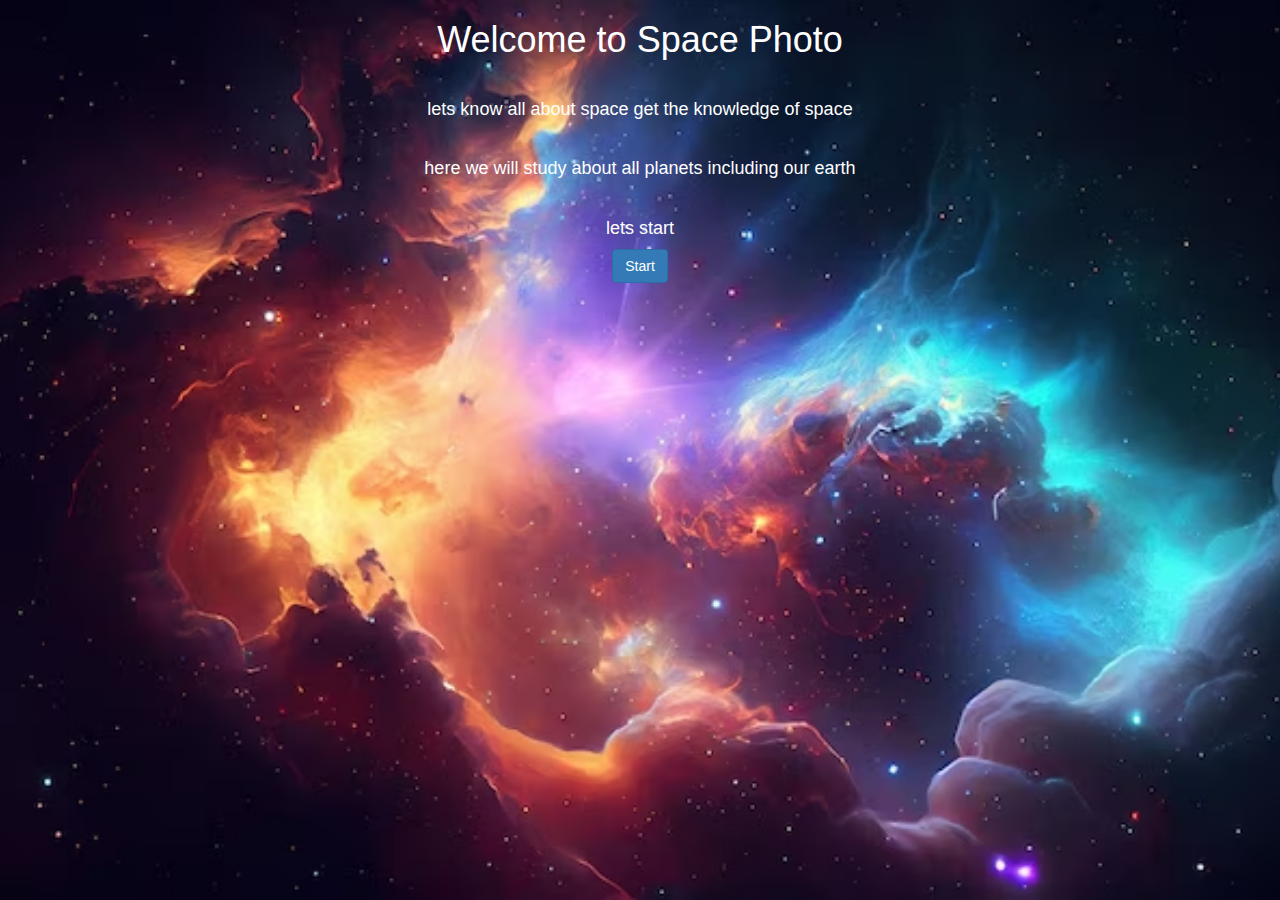
<file: index.html>
<html>
    <head>
       <title>Space Photo</title>
 <meta name="viewport" content="width=device-width, initial-scale=1">
<link rel="stylesheet" href="https://maxcdn.bootstrapcdn.com/bootstrap/3.4.0/css/bootstrap.min.css">
<script src="https://ajax.googleapis.com/ajax/libs/jquery/3.4.1/jquery.min.js"></script>
<script src="https://maxcdn.bootstrapcdn.com/bootstrap/3.4.0/js/bootstrap.min.js"></script>
<link href="style.css" rel="stylesheet">

</head>
 
<body id="planet">
    <div class="container">
    <center>
        <h1 class="header">	
           Welcome to Space Photo	<sup>
        </sup>
</h1>
        <br>
        <div class="col-lg-4 col-md-6 col-sm-6 col-xs-11 login_div"></div>
        <h4 style="color: white;">lets know all about space get the knowledge of space</h4>
        <br>
        <h4 style="color: white;">here we will study about all planets including our earth</h4>
        <br>
        <h4 style="color: white;">lets start</h4>
        <button id="start_button" class="btn btn-primary" onclick="start()">Start</button>
       
    </center>
    </div>

    <script src="main.js"></script>
</body>
</html>
</file>
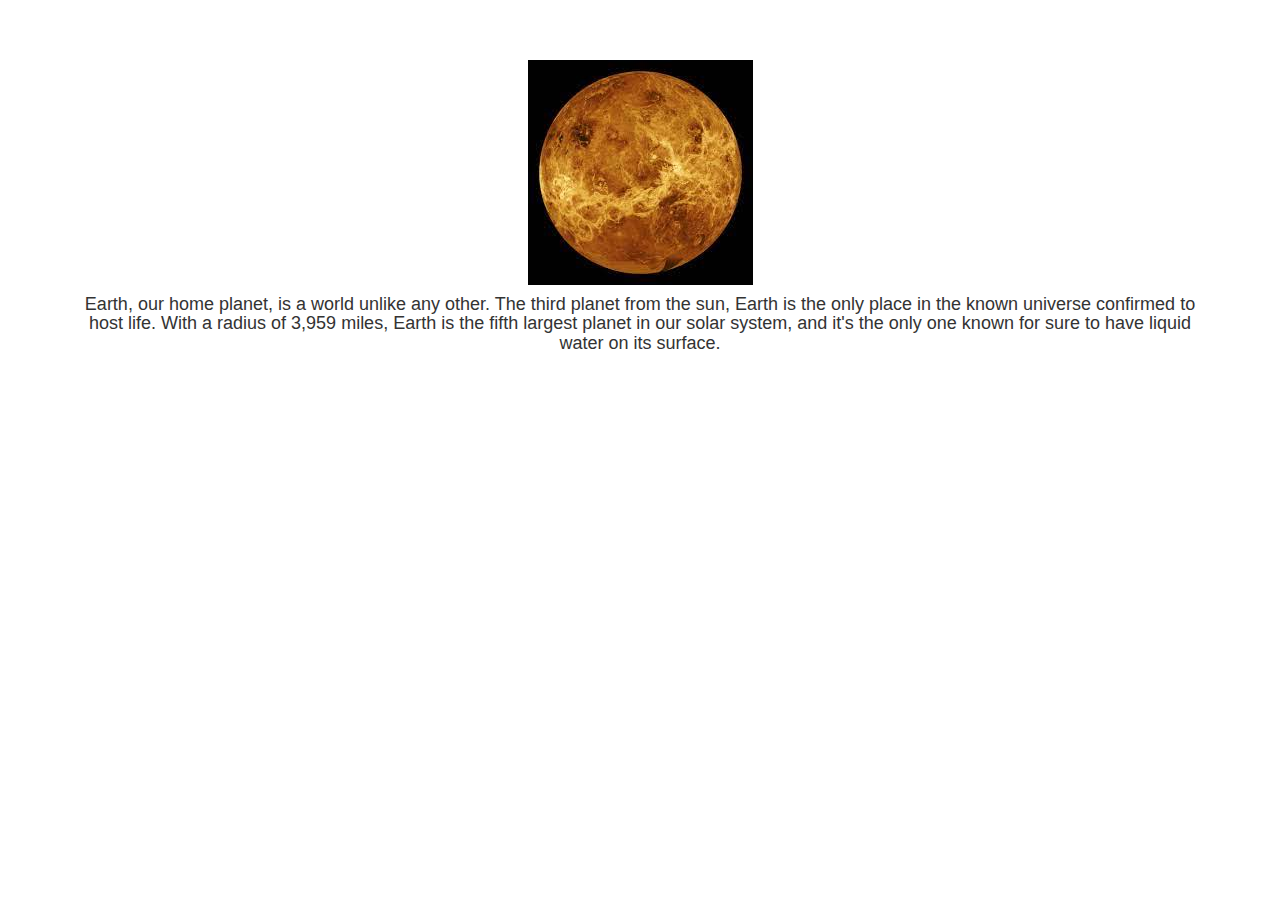
<file: earth.html>
<html>
    <head>
       <title>Space Photo</title>
 <meta name="viewport" content="width=device-width, initial-scale=1">
<link rel="stylesheet" href="https://maxcdn.bootstrapcdn.com/bootstrap/3.4.0/css/bootstrap.min.css">
<script src="https://ajax.googleapis.com/ajax/libs/jquery/3.4.1/jquery.min.js"></script>
<script src="https://maxcdn.bootstrapcdn.com/bootstrap/3.4.0/js/bootstrap.min.js"></script>
<link href="style.css" rel="stylesheet">

</head>

<body>
    <div class="container">
        <center>
            <h1 class="header">	
               About Earth	<sup>
            </sup>
            <br>
            <img src="venus.jpeg">
            <h4>Earth, our home planet, is a world unlike any other. The third planet from the sun, Earth is the only place in the known universe confirmed to host life. With a radius of 3,959 miles, Earth is the fifth largest planet in our solar system, and it's the only one known for sure to have liquid water on its surface.</h4>
            <br>
            <iframe width="560" height="315" src="https://www.youtube.com/embed/HCDVN7DCzYE?si=iuS2tTMIiYLvaj0W" title="YouTube video player" frameborder="0" allow="accelerometer; autoplay; clipboard-write; encrypted-media; gyroscope; picture-in-picture; web-share" allowfullscreen></iframe>
</body>
</file>
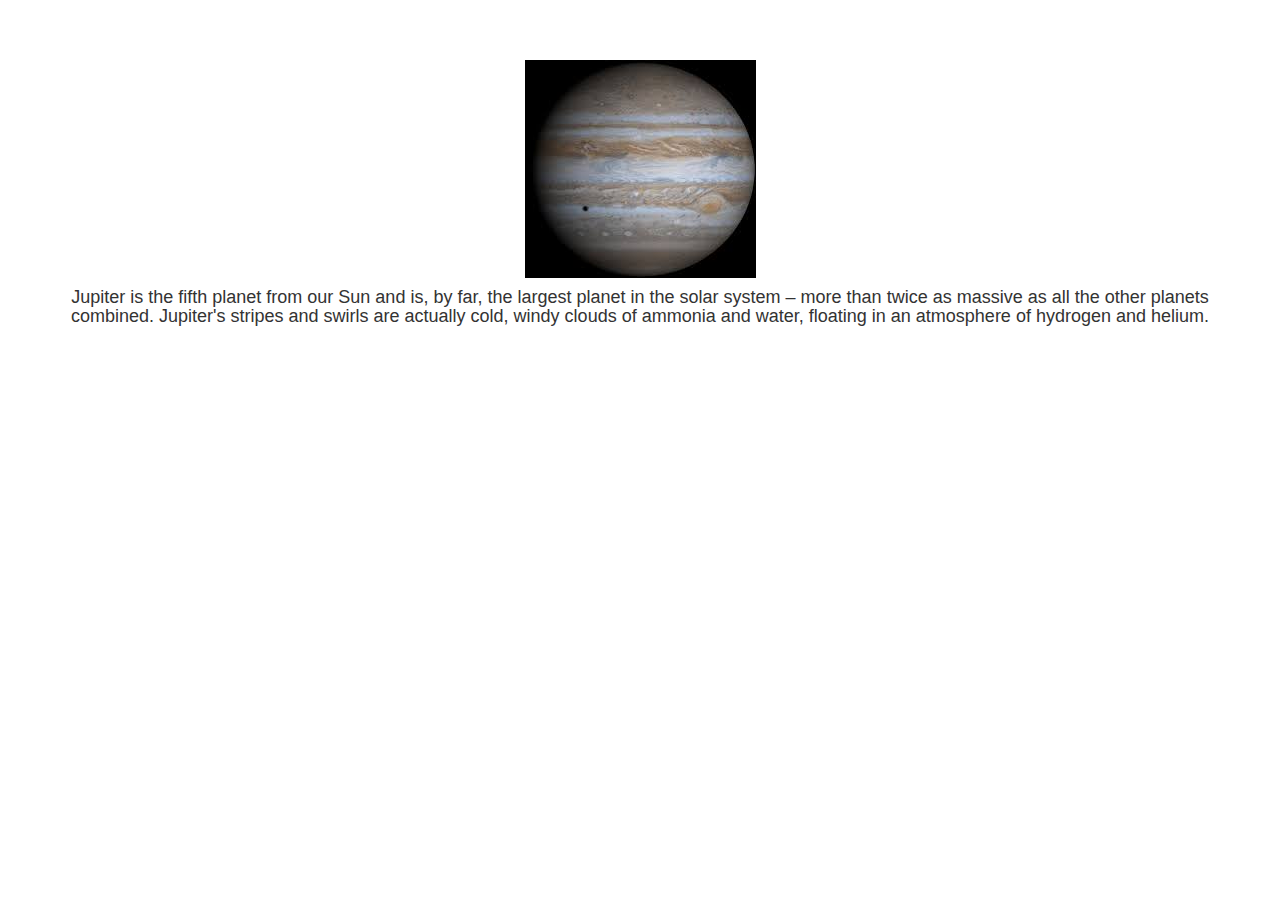
<file: jupiter.html>
<html>
    <head>
       <title>Space Photo</title>
 <meta name="viewport" content="width=device-width, initial-scale=1">
<link rel="stylesheet" href="https://maxcdn.bootstrapcdn.com/bootstrap/3.4.0/css/bootstrap.min.css">
<script src="https://ajax.googleapis.com/ajax/libs/jquery/3.4.1/jquery.min.js"></script>
<script src="https://maxcdn.bootstrapcdn.com/bootstrap/3.4.0/js/bootstrap.min.js"></script>
<link href="style.css" rel="stylesheet">

</head>

<body>
    <div class="container">
        <center>
            <h1 class="header">	
               About jupiter	<sup>
            </sup>
            <br>
            <img src="jupiter.jpeg">
            <h4>Jupiter is the fifth planet from our Sun and is, by far, the largest planet in the solar system – more than twice as massive as all the other planets combined. Jupiter's stripes and swirls are actually cold, windy clouds of ammonia and water, floating in an atmosphere of hydrogen and helium.</h4>
            <br>
            <iframe width="560" height="315" src="https://www.youtube.com/embed/PtkqwslbLY8?si=ONlVz73syHF5UO1m" title="YouTube video player" frameborder="0" allow="accelerometer; autoplay; clipboard-write; encrypted-media; gyroscope; picture-in-picture; web-share" allowfullscreen></iframe>
</body>
</file>
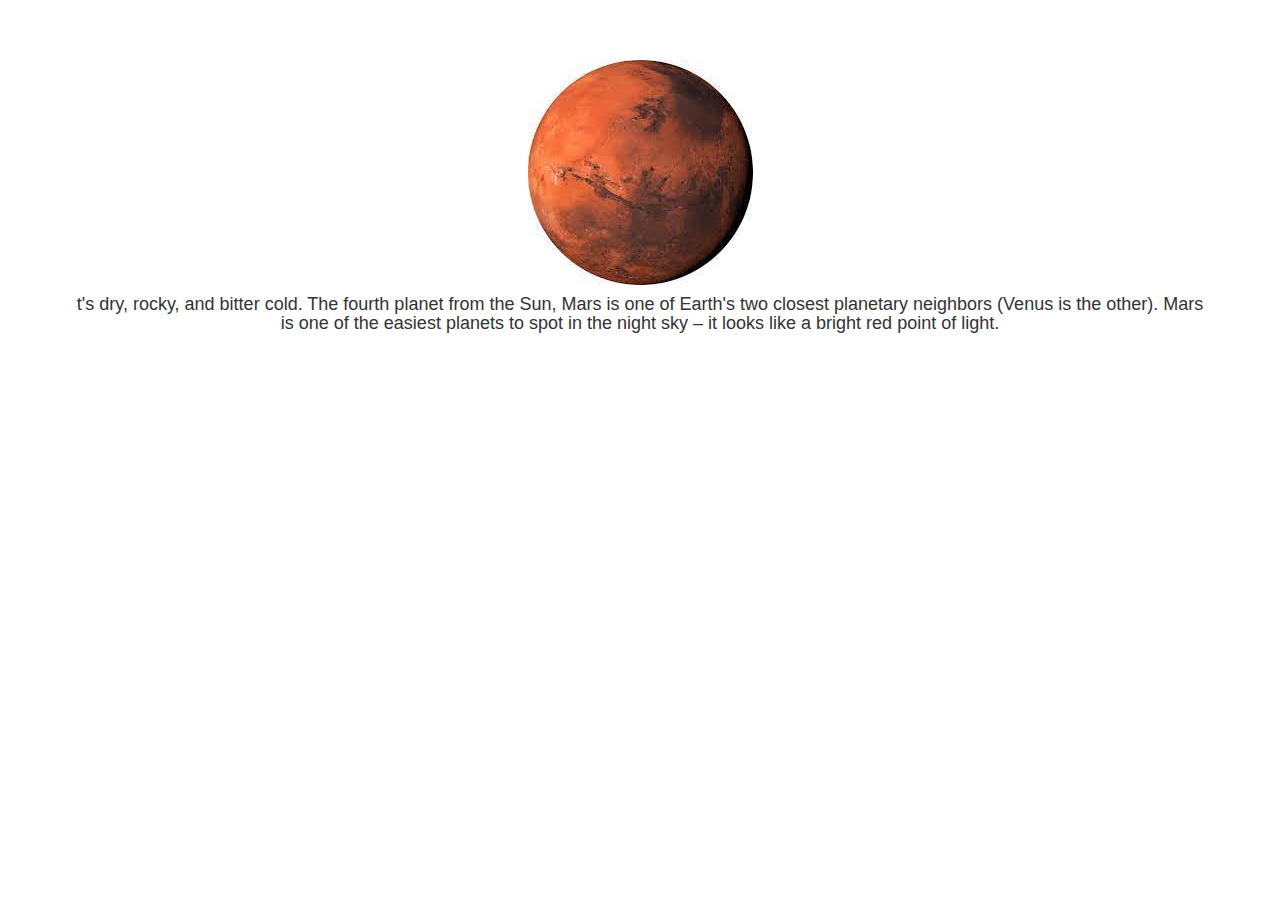
<file: mars.html>
<html>
    <head>
       <title>Space Photo</title>
 <meta name="viewport" content="width=device-width, initial-scale=1">
<link rel="stylesheet" href="https://maxcdn.bootstrapcdn.com/bootstrap/3.4.0/css/bootstrap.min.css">
<script src="https://ajax.googleapis.com/ajax/libs/jquery/3.4.1/jquery.min.js"></script>
<script src="https://maxcdn.bootstrapcdn.com/bootstrap/3.4.0/js/bootstrap.min.js"></script>
<link href="style.css" rel="stylesheet">

</head>

<body>
    <div class="container">
        <center>
            <h1 class="header">	
               About Mars	<sup>
            </sup>
            <br>
            <img src="mars.jpeg">
            <h4>t's dry, rocky, and bitter cold. The fourth planet from the Sun, Mars is one of Earth's two closest planetary neighbors (Venus is the other). Mars is one of the easiest planets to spot in the night sky – it looks like a bright red point of light.</h4>
            <br>
            <iframe width="560" height="315" src="https://www.youtube.com/embed/D8pnmwOXhoY?si=GXYxkzvfYQThweLP" title="YouTube video player" frameborder="0" allow="accelerometer; autoplay; clipboard-write; encrypted-media; gyroscope; picture-in-picture; web-share" allowfullscreen></iframe>
</body>
</file>
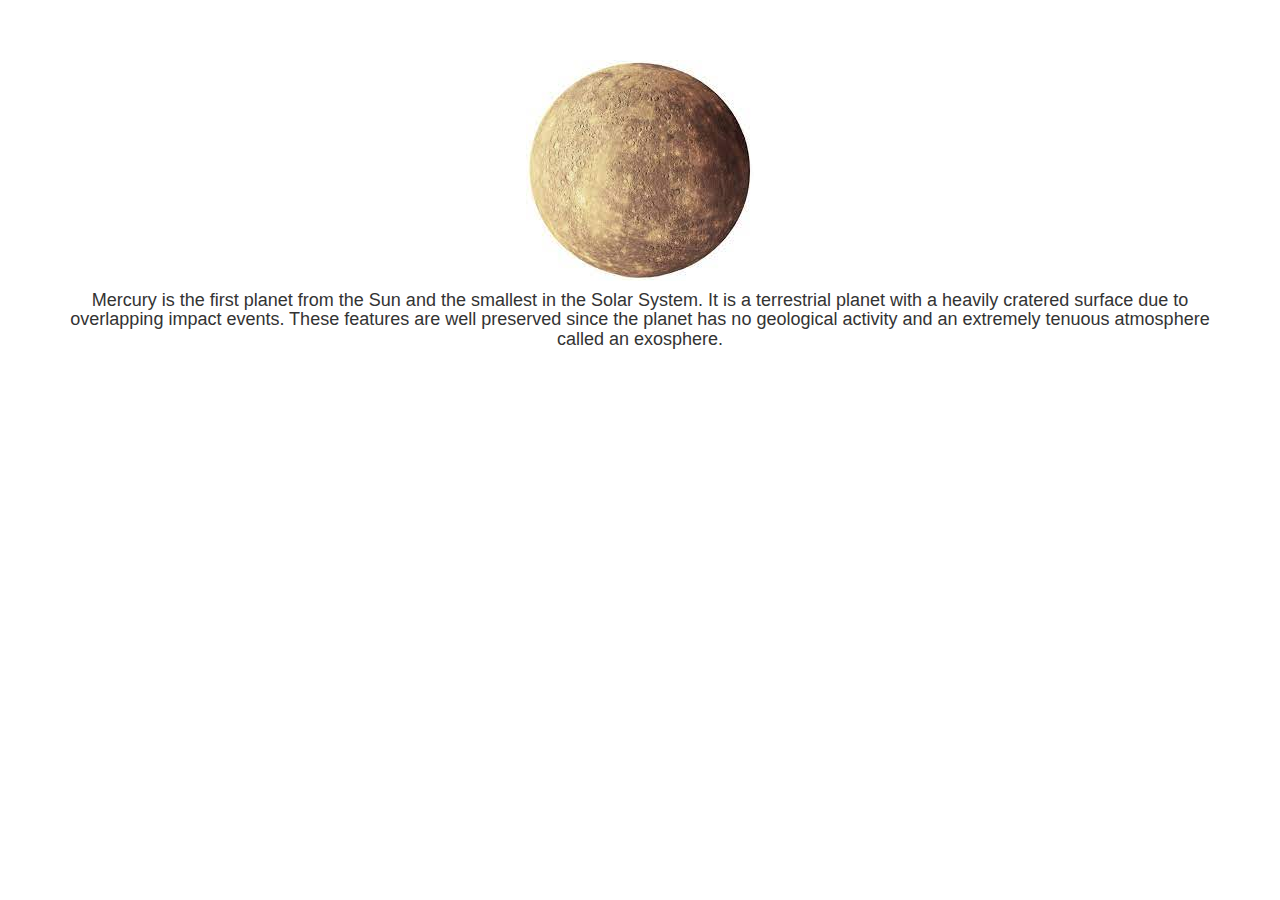
<file: mercury.html>
<html>
    <head>
       <title>Space Photo</title>
 <meta name="viewport" content="width=device-width, initial-scale=1">
<link rel="stylesheet" href="https://maxcdn.bootstrapcdn.com/bootstrap/3.4.0/css/bootstrap.min.css">
<script src="https://ajax.googleapis.com/ajax/libs/jquery/3.4.1/jquery.min.js"></script>
<script src="https://maxcdn.bootstrapcdn.com/bootstrap/3.4.0/js/bootstrap.min.js"></script>
<link href="style.css" rel="stylesheet">

</head>

<body>
    <div class="container">
        <center>
            <h1 class="header">	
               About Mercury	<sup>
            </sup>
            <br>
            <img src="mercury.jpeg">
            <h4>Mercury is the first planet from the Sun and the smallest in the Solar System. It is a terrestrial planet with a heavily cratered surface due to overlapping impact events. These features are well preserved since the planet has no geological activity and an extremely tenuous atmosphere called an exosphere.
            </h4>
            <br>
            <iframe width="560" height="315" src="https://www.youtube.com/embed/0KBjnNuhRHs?si=Xjaj-MvmgwjkvzPs" title="YouTube video player" frameborder="0" allow="accelerometer; autoplay; clipboard-write; encrypted-media; gyroscope; picture-in-picture; web-share" allowfullscreen></iframe>
        </center>
    </h1>
</body>
</file>
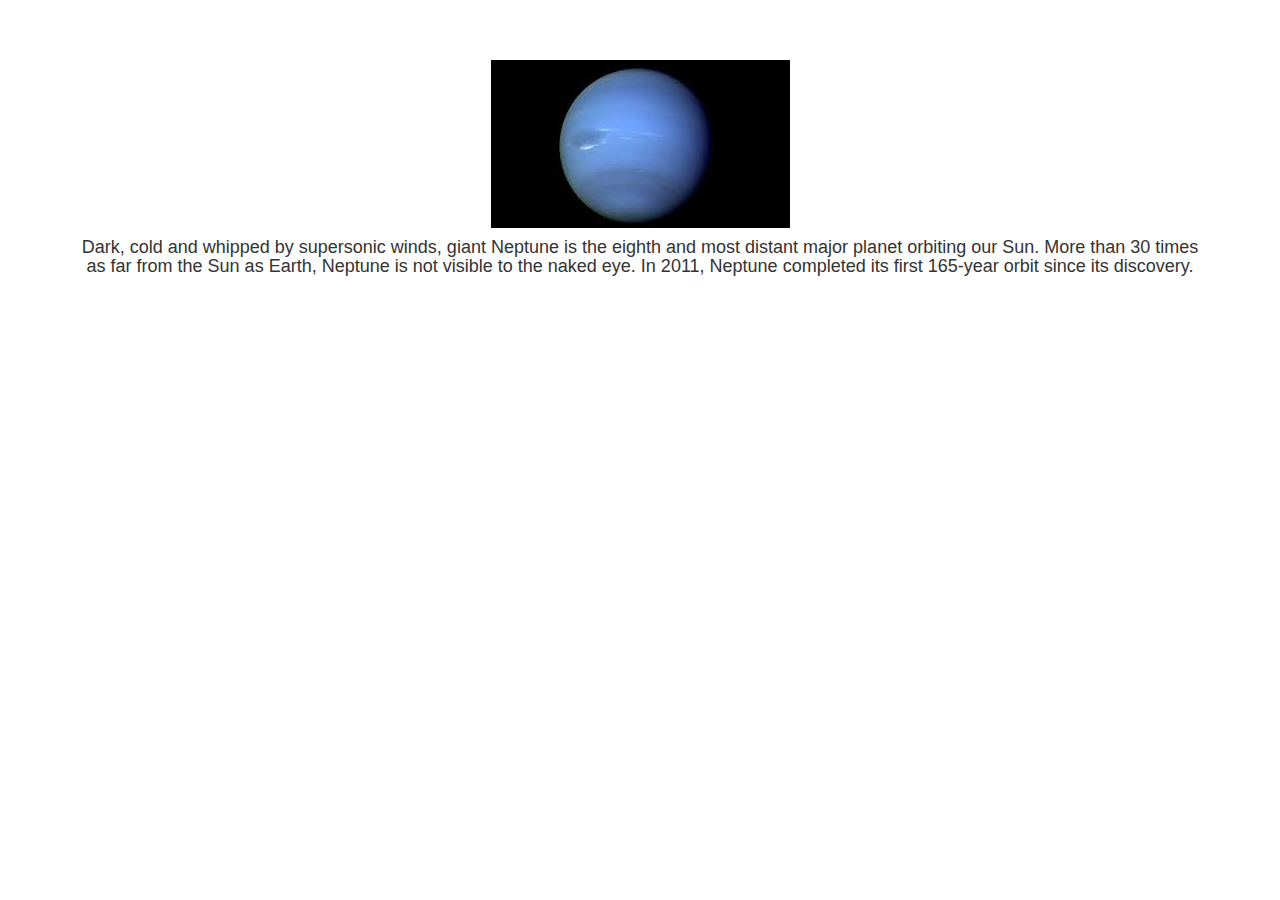
<file: neptune.html>
<html>
    <head>
       <title>Space Photo</title>
 <meta name="viewport" content="width=device-width, initial-scale=1">
<link rel="stylesheet" href="https://maxcdn.bootstrapcdn.com/bootstrap/3.4.0/css/bootstrap.min.css">
<script src="https://ajax.googleapis.com/ajax/libs/jquery/3.4.1/jquery.min.js"></script>
<script src="https://maxcdn.bootstrapcdn.com/bootstrap/3.4.0/js/bootstrap.min.js"></script>
<link href="style.css" rel="stylesheet">

</head>

<body>
    <div class="container">
        <center>
            <h1 class="header">	
               About Neptune	<sup>
            </sup>
            <br>
            <img src="neptune.jpeg">
            <h4>Dark, cold and whipped by supersonic winds, giant Neptune is the eighth and most distant major planet orbiting our Sun. More than 30 times as far from the Sun as Earth, Neptune is not visible to the naked eye. In 2011, Neptune completed its first 165-year orbit since its discovery.</h4>
            <br>
            <iframe width="560" height="315" src="https://www.youtube.com/embed/NStn7zZKXfE?si=BYcNNIhReF4HEloh" title="YouTube video player" frameborder="0" allow="accelerometer; autoplay; clipboard-write; encrypted-media; gyroscope; picture-in-picture; web-share" allowfullscreen></iframe>
</body>
</file>
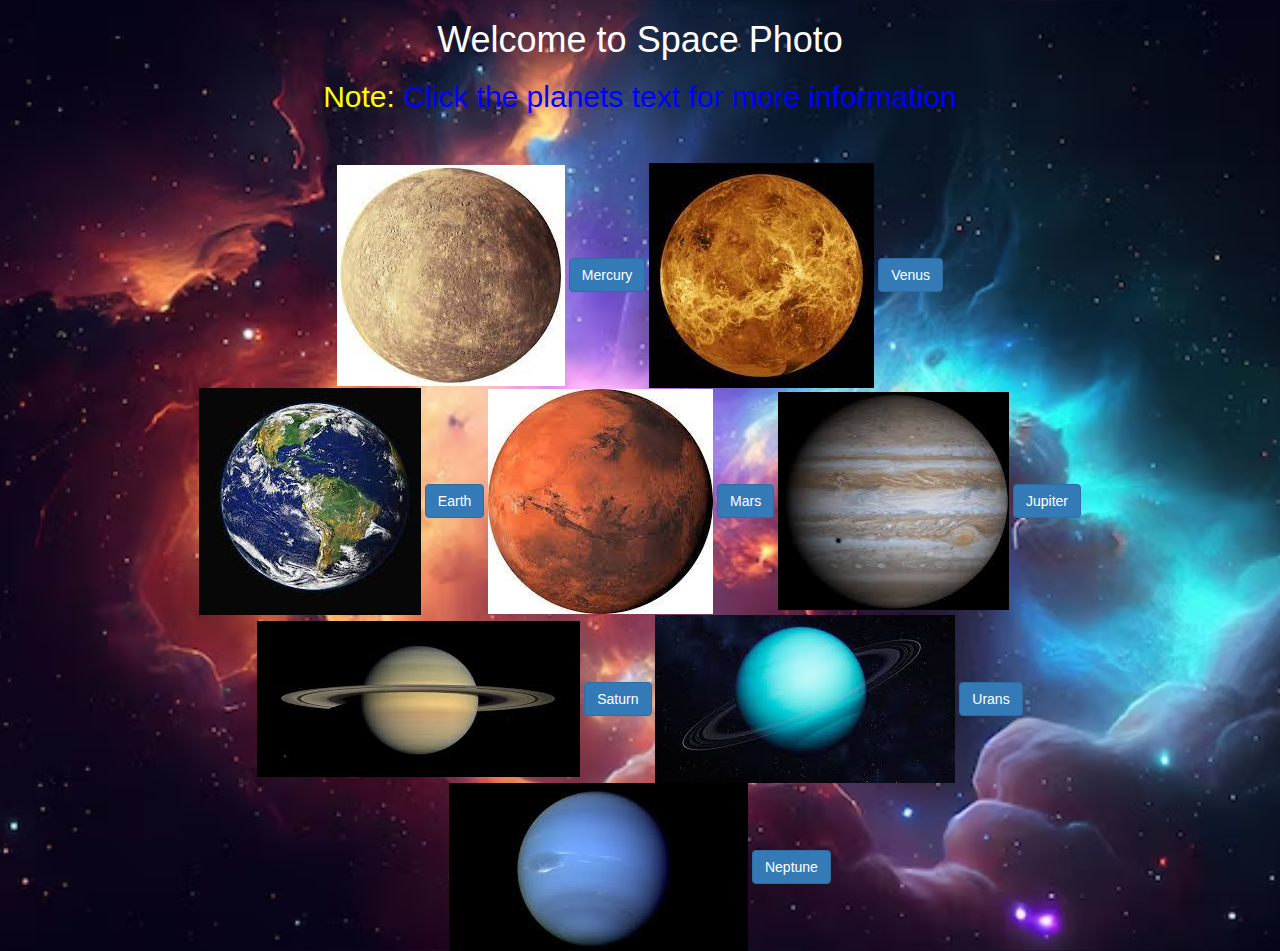
<file: planet_screen.html>
<html>
    <head>
       <title>Space Photo</title>
 <meta name="viewport" content="width=device-width, initial-scale=1">
<link rel="stylesheet" href="https://maxcdn.bootstrapcdn.com/bootstrap/3.4.0/css/bootstrap.min.css">
<script src="https://ajax.googleapis.com/ajax/libs/jquery/3.4.1/jquery.min.js"></script>
<script src="https://maxcdn.bootstrapcdn.com/bootstrap/3.4.0/js/bootstrap.min.js"></script>
<link href="style.css" rel="stylesheet">

</head>
 
<body id="all_planets">
    <div class="container">
    <center>
        <h1 class="header">	
           Welcome to Space Photo	<sup>
        </sup>
</h1>
        <h2 style="color:yellow;">Note: <span style="color: blue">Click the planets text for more information</span></h2>
        <br>
        <br>
        <div class="planet_selection"></div>
        <span><img src="mercury.jpeg"></span>
        <button id="mercury_button" class="btn btn-primary" onclick="mercury()">Mercury</button>
        <span><img src="venus.jpeg"></span>
        <button id="venus_button" class="btn btn-primary" onclick="venus()">Venus</button>
        <br>
        <span><img src="earth.jpeg"></span>
        <button id="earth_button" class="btn btn-primary" onclick="earth()">Earth</button>
        <span><img src="mars.jpeg"></span>
        <button id="mars_button" class="btn btn-primary" onclick="mars()">Mars</button>
        <span><img src="jupiter.jpeg"></span>
        <button id="jupiter_button" class="btn btn-primary" onclick="jupiter()">Jupiter</button>
        <span><img src="saturn.jpeg"></span>
        <button id="saturn_button" class="btn btn-primary" onclick="saturn()">Saturn</button>
        <span><img src="urans.jpeg"></span>
        <button id="urans_button" class="btn btn-primary" onclick="urans()">Urans</button>
        <br>
        <span><img src="neptune.jpeg"></span>
        <button id="neptune" class="btn btn-primary" onclick="neptune()">Neptune</button>
    </center>
    </div>

    <script src="main.js"></script>
</body>
</html>
</file>
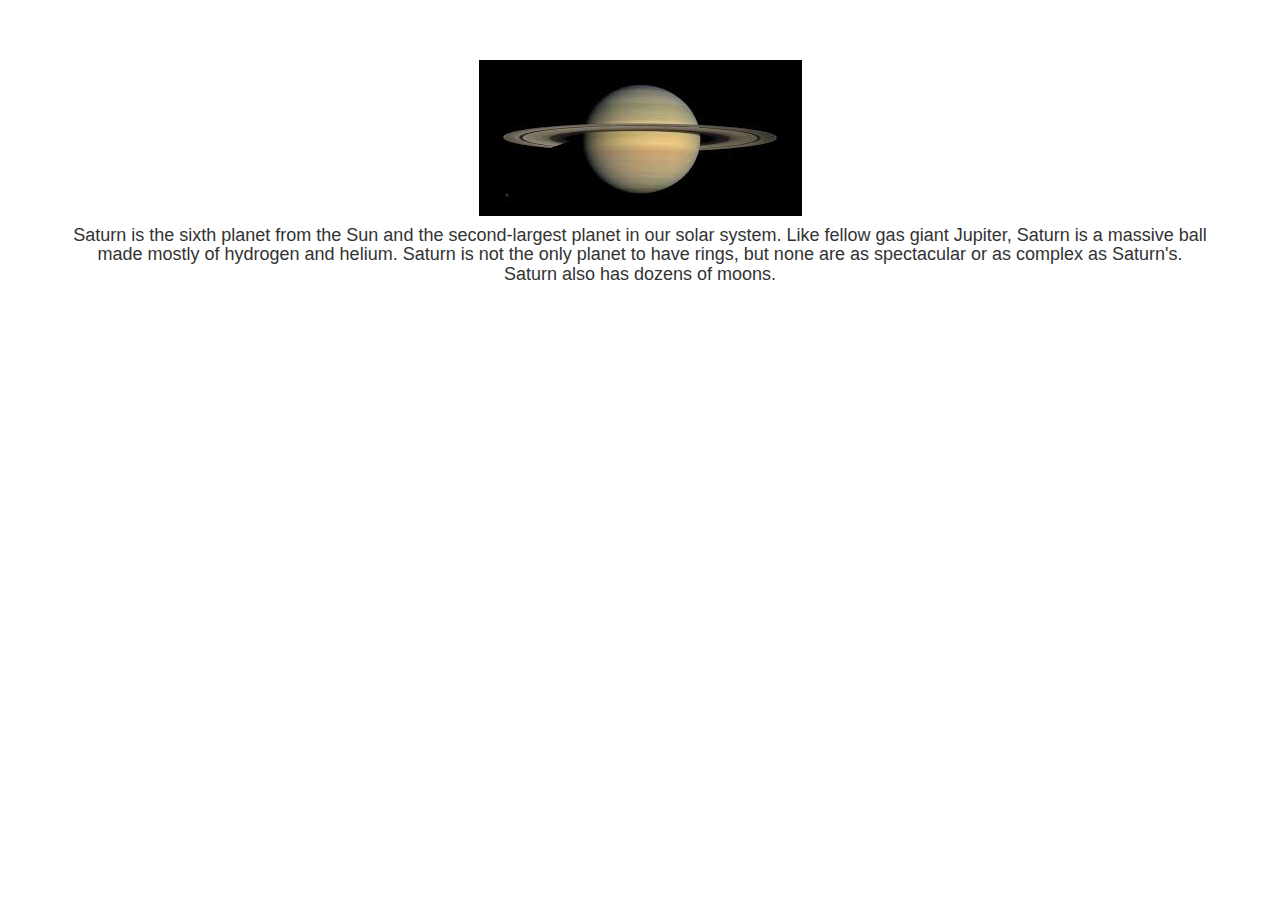
<file: saturn.html>
<html>
    <head>
       <title>Space Photo</title>
 <meta name="viewport" content="width=device-width, initial-scale=1">
<link rel="stylesheet" href="https://maxcdn.bootstrapcdn.com/bootstrap/3.4.0/css/bootstrap.min.css">
<script src="https://ajax.googleapis.com/ajax/libs/jquery/3.4.1/jquery.min.js"></script>
<script src="https://maxcdn.bootstrapcdn.com/bootstrap/3.4.0/js/bootstrap.min.js"></script>
<link href="style.css" rel="stylesheet">

</head>

<body>
    <div class="container">
        <center>
            <h1 class="header">	
               About saturn	<sup>
            </sup>
            <br>
            <img src="saturn.jpeg">
            <h4>Saturn is the sixth planet from the Sun and the second-largest planet in our solar system. Like fellow gas giant Jupiter, Saturn is a massive ball made mostly of hydrogen and helium. Saturn is not the only planet to have rings, but none are as spectacular or as complex as Saturn's. Saturn also has dozens of moons.</h4>
            <br>
            <iframe width="560" height="315" src="https://www.youtube.com/embed/epZdZaEQhS0?si=ytD67Olt6KlGixS3" title="YouTube video player" frameborder="0" allow="accelerometer; autoplay; clipboard-write; encrypted-media; gyroscope; picture-in-picture; web-share" allowfullscreen></iframe>
</body>
</file>
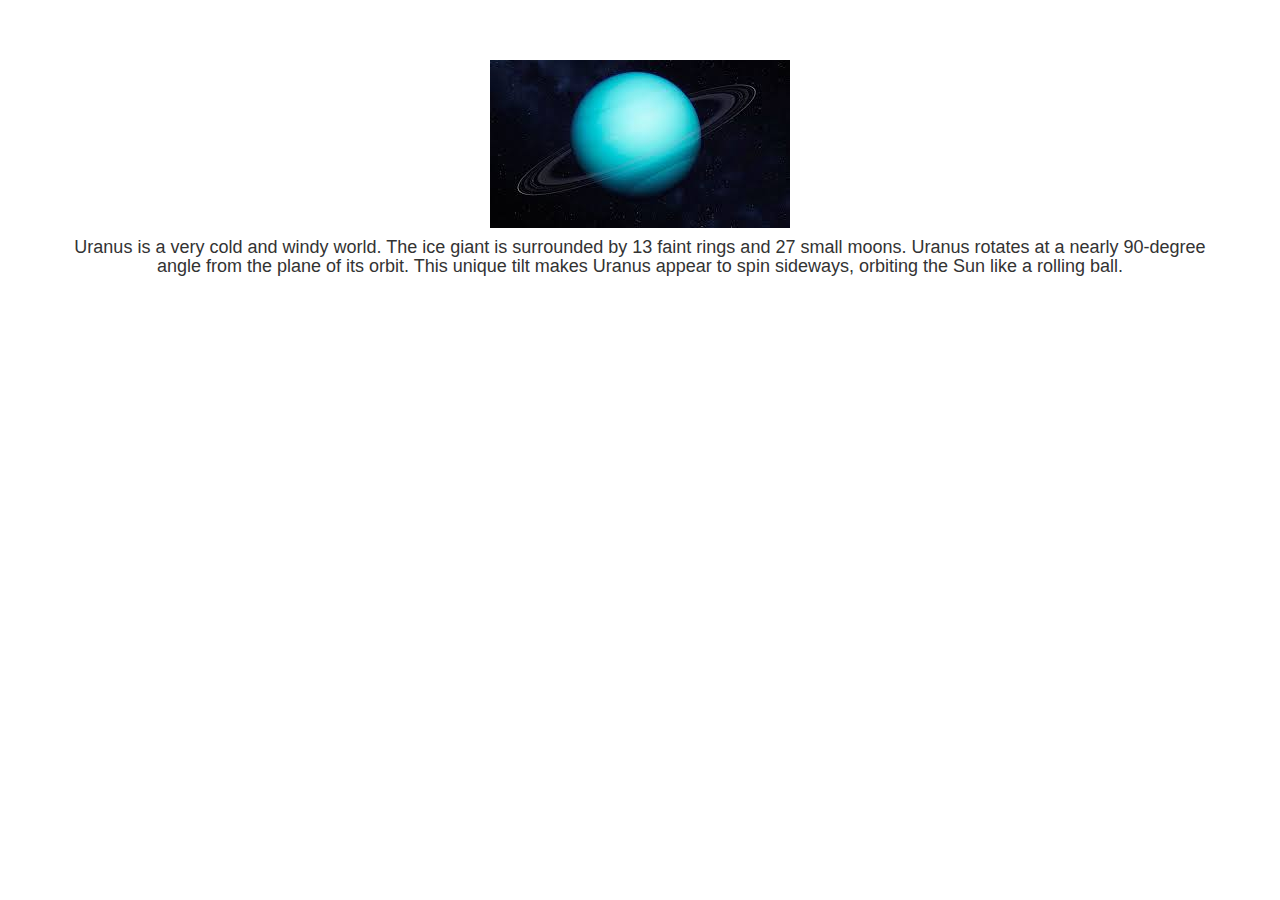
<file: urans.html>
<html>
    <head>
       <title>Space Photo</title>
 <meta name="viewport" content="width=device-width, initial-scale=1">
<link rel="stylesheet" href="https://maxcdn.bootstrapcdn.com/bootstrap/3.4.0/css/bootstrap.min.css">
<script src="https://ajax.googleapis.com/ajax/libs/jquery/3.4.1/jquery.min.js"></script>
<script src="https://maxcdn.bootstrapcdn.com/bootstrap/3.4.0/js/bootstrap.min.js"></script>
<link href="style.css" rel="stylesheet">

</head>

<body>
    <div class="container">
        <center>
            <h1 class="header">	
               About urans	<sup>
            </sup>
            <br>
            <img src="urans.jpeg">
            <h4>Uranus is a very cold and windy world. The ice giant is surrounded by 13 faint rings and 27 small moons. Uranus rotates at a nearly 90-degree angle from the plane of its orbit. This unique tilt makes Uranus appear to spin sideways, orbiting the Sun like a rolling ball.</h4>
            <br>
            <iframe width="560" height="315" src="https://www.youtube.com/embed/m4NXbFOiOGk?si=gHOS_e2_wwWhNfml" title="YouTube video player" frameborder="0" allow="accelerometer; autoplay; clipboard-write; encrypted-media; gyroscope; picture-in-picture; web-share" allowfullscreen></iframe>
</body>
</file>
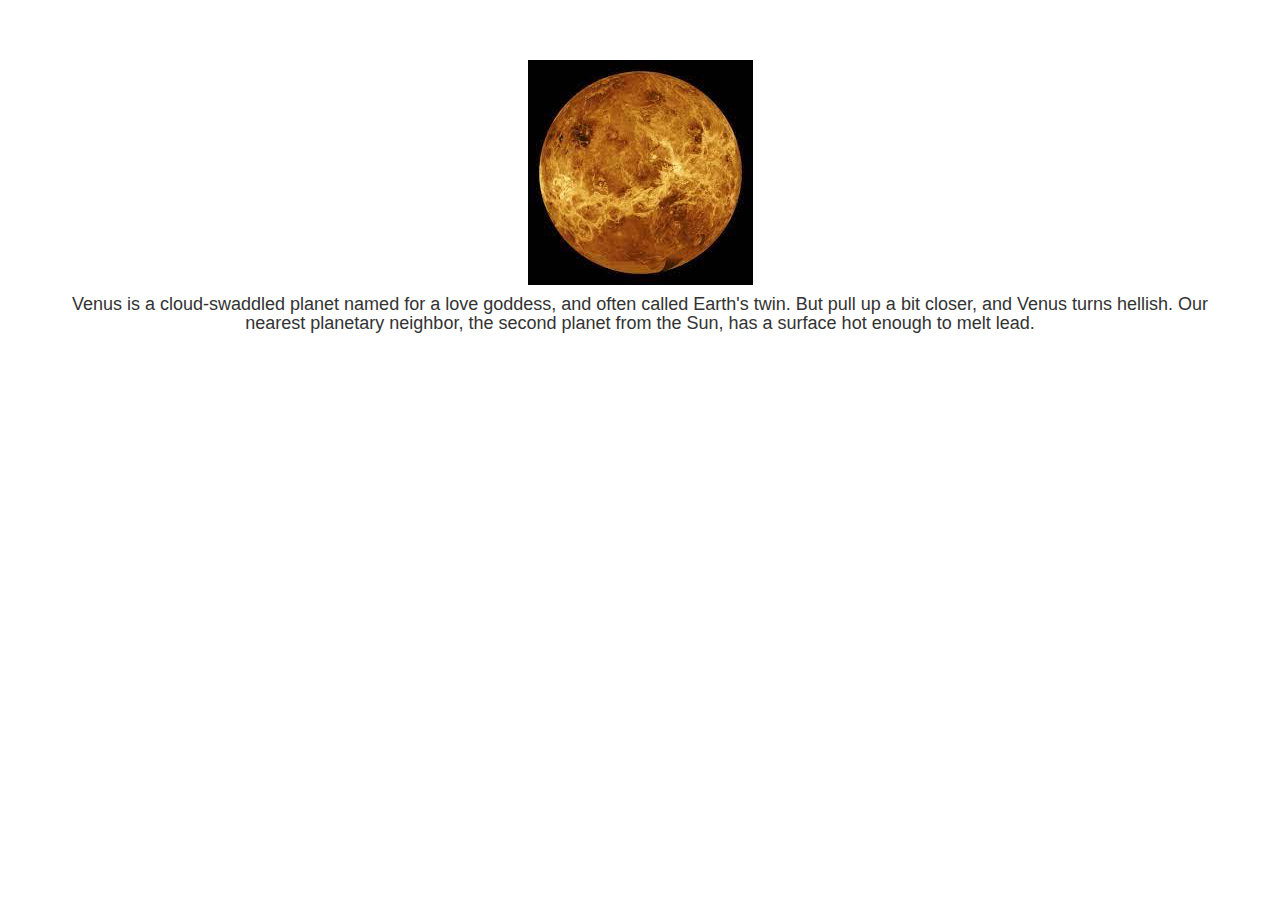
<file: venus.html>
<html>
    <head>
       <title>Space Photo</title>
 <meta name="viewport" content="width=device-width, initial-scale=1">
<link rel="stylesheet" href="https://maxcdn.bootstrapcdn.com/bootstrap/3.4.0/css/bootstrap.min.css">
<script src="https://ajax.googleapis.com/ajax/libs/jquery/3.4.1/jquery.min.js"></script>
<script src="https://maxcdn.bootstrapcdn.com/bootstrap/3.4.0/js/bootstrap.min.js"></script>
<link href="style.css" rel="stylesheet">

</head>

<body>
    <div class="container">
        <center>
            <h1 class="header">	
               About Venus	<sup>
            </sup>
            <br>
            <img src="venus.jpeg">
            <h4>Venus is a cloud-swaddled planet named for a love goddess, and often called Earth's twin. But pull up a bit closer, and Venus turns hellish. Our nearest planetary neighbor, the second planet from the Sun, has a surface hot enough to melt lead.
            <br>
            <iframe width="560" height="315" src="https://www.youtube.com/embed/BvXa1n9fjow?si=kORKBIrl8mQflTJ9" title="YouTube video player" frameborder="0" allow="accelerometer; autoplay; clipboard-write; encrypted-media; gyroscope; picture-in-picture; web-share" allowfullscreen></iframe>
            </h4>
</body>
</file>
<file: style.css>
#planet
{
    background-image: url("space.avif");
    background-position: center;
    background-size: cover;
}
.header
{
    color: white;
}
#all_planets
{
    background-image: url("space.avif");
    background-position: center;
    background-size: cover;
}
</file>
